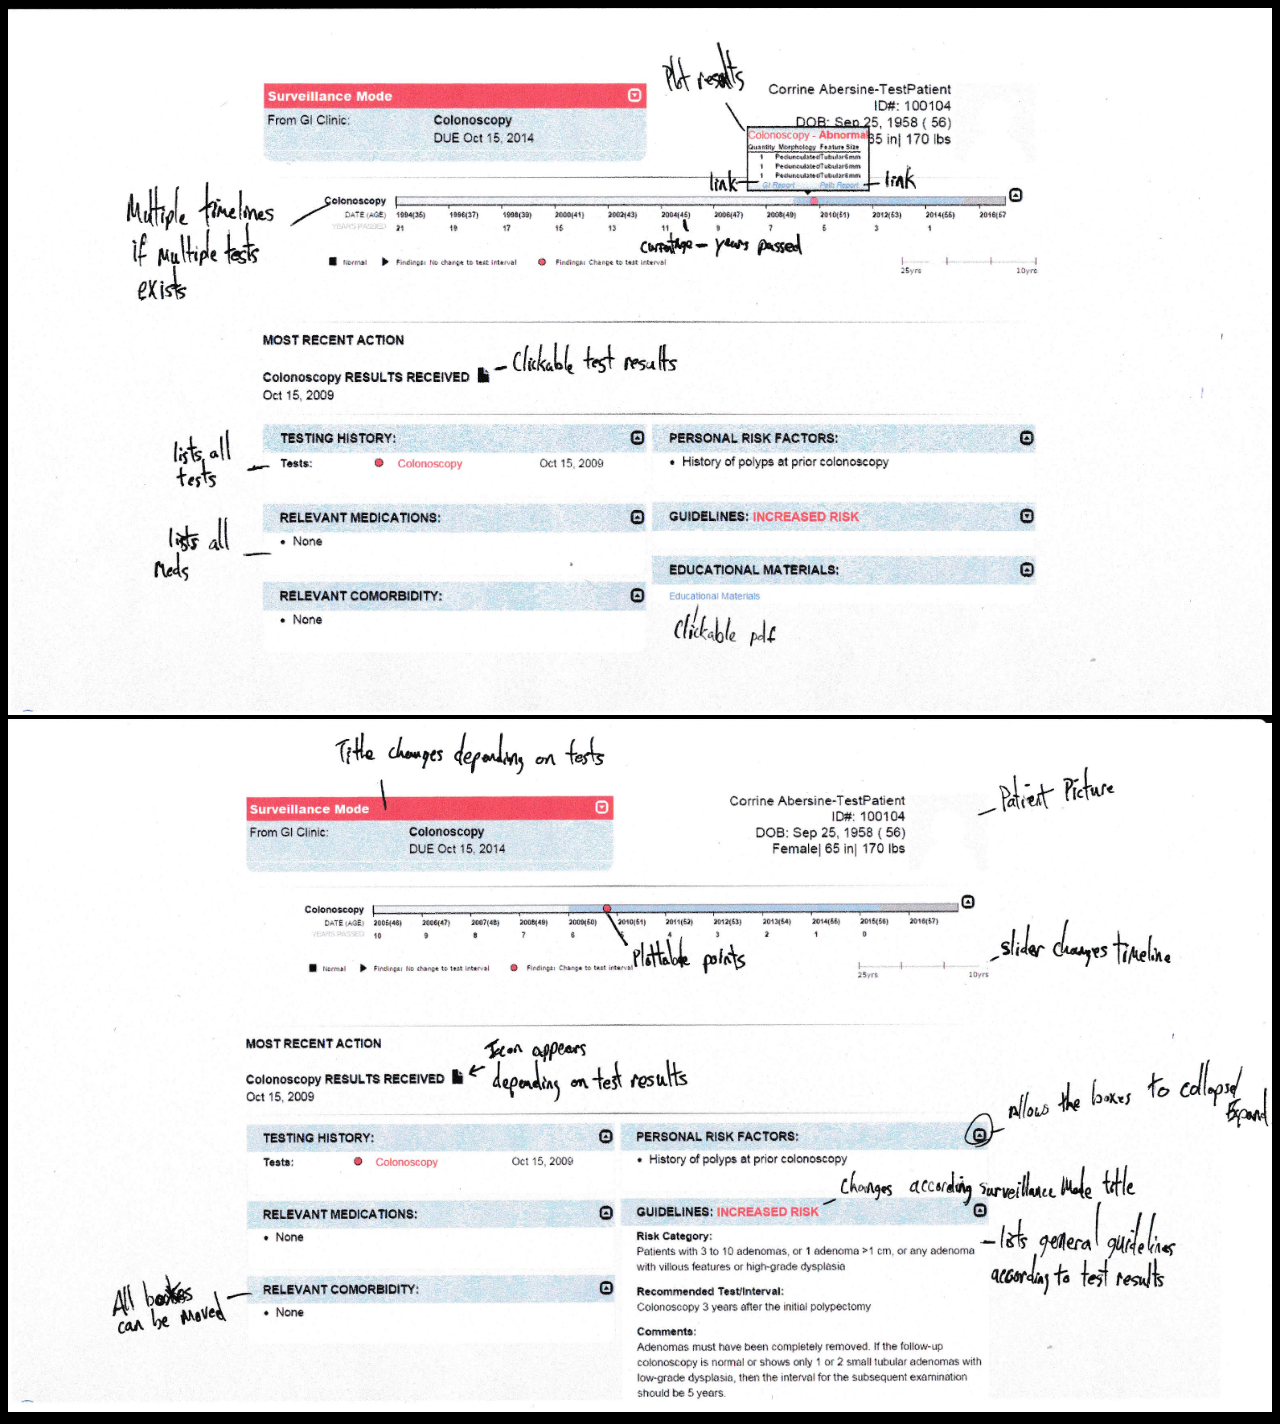
<file: ADS_Screenshots.html>
<!DOCTYPE html>
<html lang="en">
  <head>
    <title>ADS_Screenshots</title>
    <link rel="icon" type="image/x-icon" href="./assets/favicon.ico" />
    <meta charset="utf-8" />
    <meta name="viewport" content="width=device-width, initial-scale=1" />
  </head>

  <body style="background-color:black">
    <img src="images/ADS Screenshot1.png" width="100%" height="100%">
    <img src="images/ADS Screenshot2.png" width="100%" height="100%">
  </body>
</html>
</file>
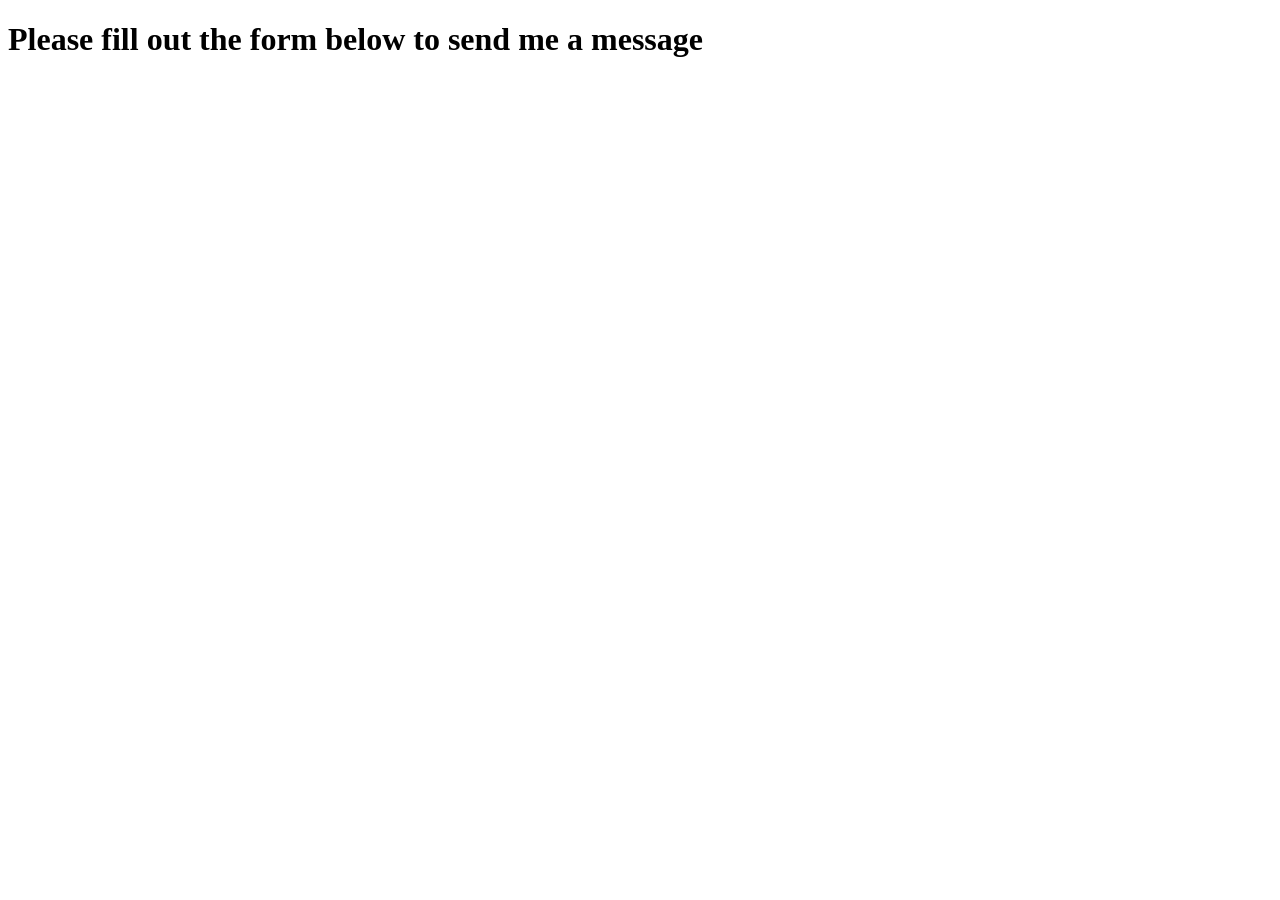
<file: contact_form.html>
<!DOCTYPE html>
<html lang="en">
<head>
    <meta charset="UTF-8">
    <meta name="viewport" content="width=device-width, initial-scale=1.0">
    <title>Document</title>
</head>
<body>
    <h1>Please fill out the form below to send me a message</h1>
</body>
</html>
</file>
